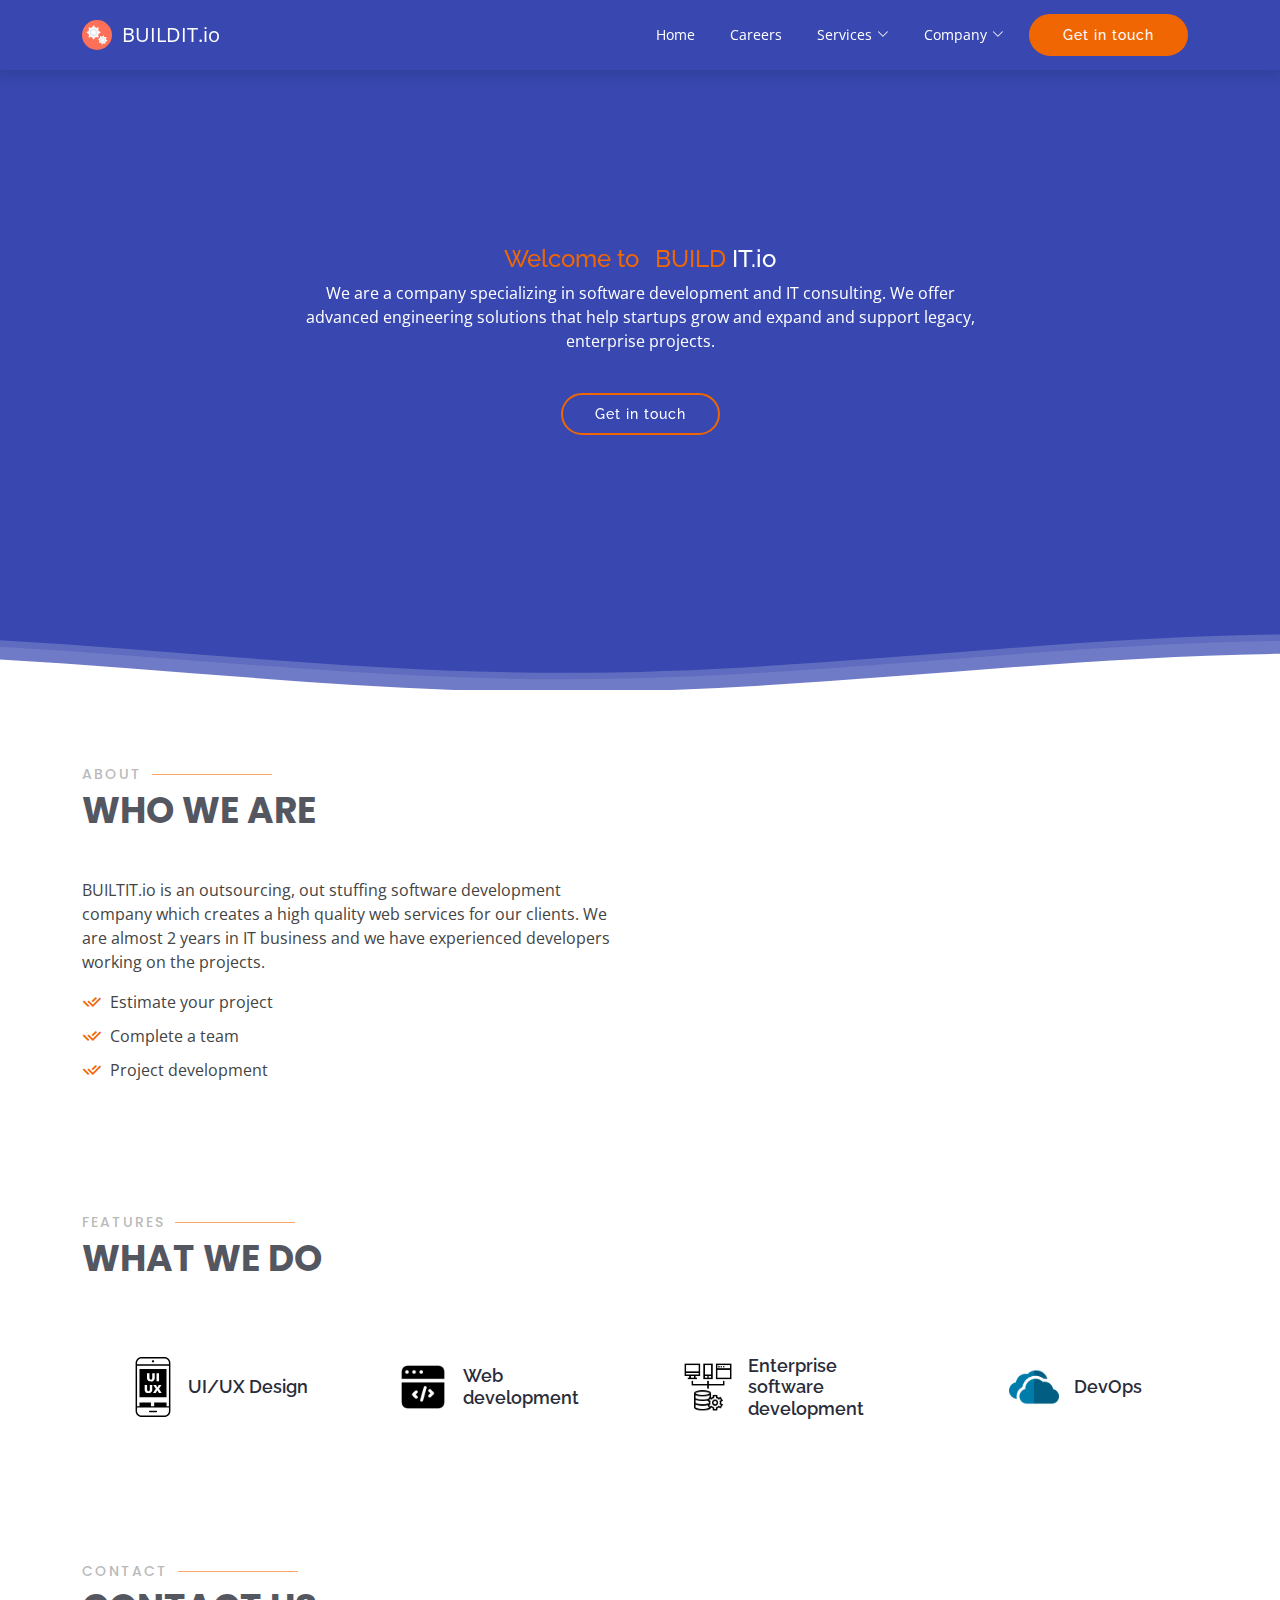
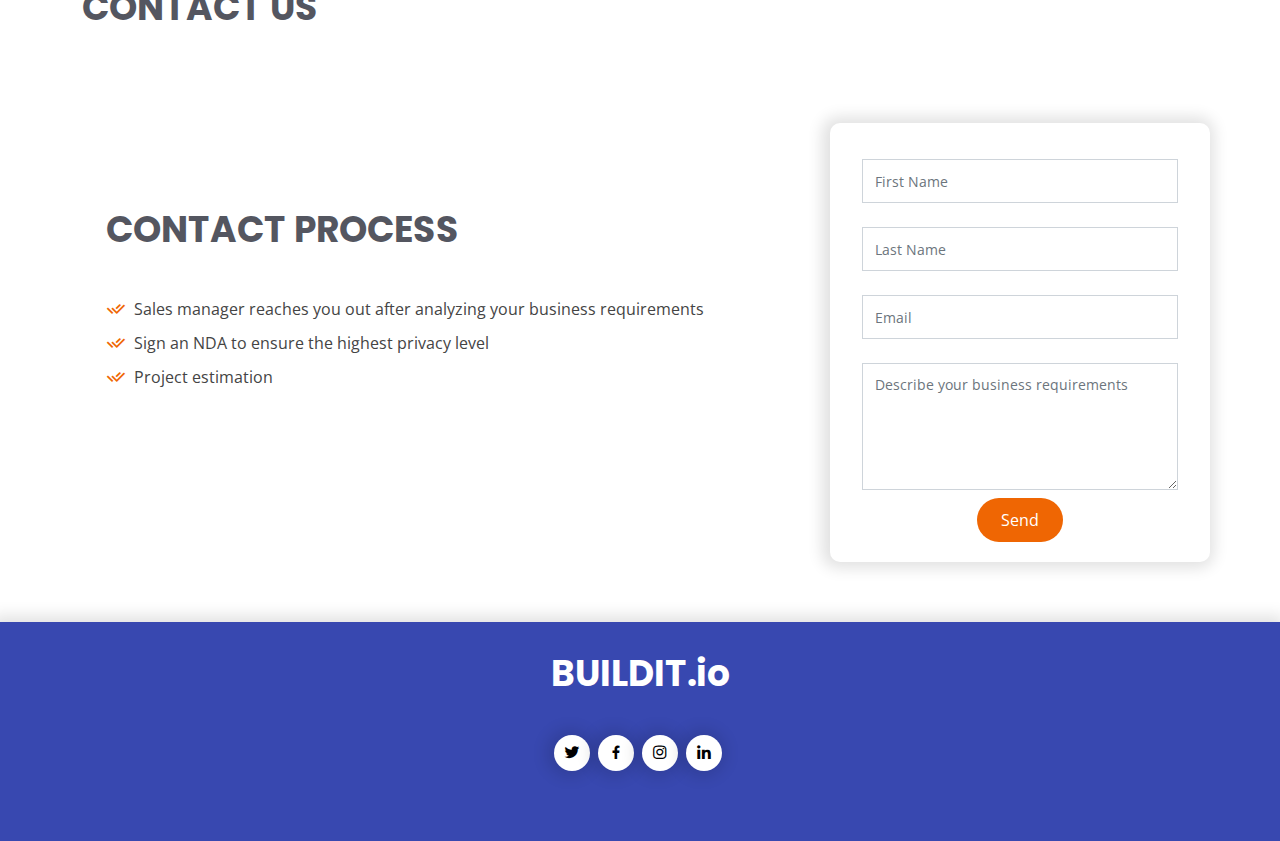
<file: index.html>
<!DOCTYPE html>
<html lang="en">

<head>
  <meta charset="utf-8">
  <meta content="width=device-width, initial-scale=1.0" name="viewport">

  <title>Buildit.io</title>
  <meta content="" name="description">
  <meta content="" name="keywords">

  <link rel="icon" type="image/x-icon" href="./assets/img/ss.svg">
  <link href="assets/img/apple-touch-icon.png" rel="apple-touch-icon">
  <link href="https://fonts.googleapis.com/css?family=Open+Sans:300,300i,400,400i,600,600i,700,700i|Raleway:300,300i,400,400i,500,500i,600,600i,700,700i|Poppins:300,300i,400,400i,500,500i,600,600i,700,700i" rel="stylesheet">
  <link href="assets/vendor/bootstrap/css/bootstrap.min.css" rel="stylesheet">
  <link href="assets/vendor/bootstrap-icons/bootstrap-icons.css" rel="stylesheet">
  <link href="assets/vendor/boxicons/css/boxicons.min.css" rel="stylesheet">
  <link href="assets/vendor/remixicon/remixicon.css" rel="stylesheet">
  <link href="assets/css/style.css" rel="stylesheet">
</head>

<body>
  <header id="header" class="fixed-top d-flex align-items-center">
    <div class="container d-flex align-items-center justify-content-between">
      
      <div>
        <a class="buildit" href="">
          <img src="./assets/img/ss.svg" width="30px" height="30px">
          <span style="padding-left: 10px; font-size: 20px;">
            BUILDIT.io
          </span>
        </a>
      </div>

      <nav id="navbar" class="navbar">
        <ul>
          <li><a class="" href="#">Home</a></li>
          <li><a class="" href="#">Careers</a></li>
          <li class="dropdown"><a href="#"><span>Services</span> <i class="bi bi-chevron-down"></i></a>
            <ul>
              <li><a href="#">UI/UX Design</a></li>
              <li><a href="#">Web development</a></li>
              <li><a href="#">Enterprise software development</a></li>
              <li><a href="#">DevOps</a></li>
            </ul>
          </li>
          
          <li class="dropdown"><a href="#"><span>Company</span> <i class="bi bi-chevron-down"></i></a>
            <ul>
              <li><a href="#">About</a></li>
              <li><a href="#">Team</a></li>
              <li><a href="#">Blog</a></li>
            </ul>
          </li>
          <li><a class="btn-get-started" href="contact.html">Get in touch</a></li>
        </ul>
        
        <i class="bi bi-list mobile-nav-toggle"></i>
      </nav>
    </div>
  </header>

  <section id="hero" class="d-flex flex-column justify-content-end align-items-center">
    <div id="heroCarousel" data-bs-interval="5000" class="container carousel carousel-fade" data-bs-ride="carousel">
      <div class="carousel-item active">
        <div class="carousel-container">
          
          <h4 class="" style="color: #ef6603;">
            Welcome to 
            <span style="padding-left: 10px;">
              BUILD
              <span style="color: white;">
                IT.io
              </span>
            </span>
          </h4>
          <p class="animate__animated fanimate__adeInUp">
            
           We are a company specializing in software development and IT consulting. We offer advanced engineering 
solutions that help startups grow and expand and support legacy, enterprise projects.
          </p>
          <a class="btn-get-started animate__animated animate__fadeInUp scrollto" href="contact.html">Get in touch</a>
        </div>
      </div>
    </div>

    <svg class="hero-waves" xmlns="http://www.w3.org/2000/svg" xmlns:xlink="http://www.w3.org/1999/xlink" viewBox="0 24 150 28 " preserveAspectRatio="none">
      <defs>
        <path id="wave-path" d="M-160 44c30 0 58-18 88-18s 58 18 88 18 58-18 88-18 58 18 88 18 v44h-352z">
      </defs>
      <g class="wave1">
        <use xlink:href="#wave-path" x="50" y="3" fill="rgba(255,255,255, .1)">
      </g>
      <g class="wave2">
        <use xlink:href="#wave-path" x="50" y="0" fill="rgba(255,255,255, .2)">
      </g>
      <g class="wave3">
        <use xlink:href="#wave-path" x="50" y="9" fill="#fff">
      </g>
    </svg>
  </section>



  <main id="main">
    <section id="about" class="about">
      <div class="container">
  
        <div class="section-title">
          <h2>About</h2>
          <p>Who we are</p>
        </div>
  
        <div class="row content">
          <div class="col-lg-6">
            <p>
              BUILTIT.io is an outsourcing, out stuffing software development company which creates a high quality web services for our clients. We are almost 2 years in IT business and we have experienced developers working on the projects.
            </p>
            <ul>
              <li><i class="ri-check-double-line"></i> Estimate your project</li>
              <li><i class="ri-check-double-line"></i> Complete a team</li>
              <li><i class="ri-check-double-line"></i> Project development</li>
            </ul>
          </div>
          <div class="col-lg-6 pt-4 pt-lg-0">
          </div>
        </div>
  
      </div>
    </section>

    <section id="features" class="features">
      <div class="container">
  
        <div class="section-title">
          <h2>Features</h2>
          <p>What we do</p>
        </div>

        <ul class="nav nav-tabs row d-flex">
          <li class="nav-item col-3">
            <a class="nav-link" href="#">
              <img src="./assets/img/features/mobile-ui-ux.svg" width="40px" height="60px">
              <h4 class="d-none d-lg-block">UI/UX Design</h4>
            </a>
          </li>
          <li class="nav-item col-3">
            <a class="nav-link" href="#">
              <img src="./assets/img/features/web.png" width="50px" height="50px">
              <h4 class="d-none d-lg-block">Web development</h4>
            </a>
          </li>
          <li class="nav-item col-3">
            <a class="nav-link" href="#">
              <img src="./assets/img/features/ent.png" width="50px" height="50px">
              <h4 class="d-none d-lg-block">Enterprise software development</h4>
            </a>
          </li>
          <li class="nav-item col-3">
            <a class="nav-link" href="#">
              <img src="./assets/img/features/devops.png" width="50px" height="50px">
              <h4 class="d-none d-lg-block">DevOps</h4>
            </a>
          </li>
        </ul>
  
      </div>
    </section>
    <section id="contact" class="contact">
      <div class="container">

        <div class="section-title">
          <h2>Contact</h2>
          <p>Contact Us</p>
        </div>

        <div class="row mt-5">

          <div class="col-lg-8">
            <div id="about" class="about">
              <div class="container">
          
                <div class="section-title">
                  <p>Contact process</p>
                </div>
          
                <div class="row content">
                  <div class="">
        
                    <ul>
                      <li><i class="ri-check-double-line"></i> Sales manager reaches you out after analyzing your business requirements</li>
                      <li><i class="ri-check-double-line"></i> Sign an NDA to ensure the highest privacy level</li>
                      <li><i class="ri-check-double-line"></i> Project estimation</li>
                    </ul>
                  </div>

                </div>
          
              </div>
            </div>
          </div>

          <div class="col-lg-4 mt-5 mt-lg-0 contact-form">

            <form role="form" class="php-email-form">
              <div class="form-group mt-3">
                <input type="text" name="name" class="form-control" id="name" placeholder="First Name" required>
              </div>
              <div class="form-group mt-3">
                <input type="email" class="form-control" name="email" id="email" placeholder="Last Name" required>
              </div>
              <div class="form-group mt-3">
                <input type="email" class="form-control" name="subject" id="subject" placeholder="Email" required>
              </div>
              <div class="form-group mt-3">
                <textarea class="form-control" name="message" rows="5" placeholder="Describe your business requirements" required></textarea>
              </div>
              <div class="text-center"><button type="submit">Send</button></div>
            </form>

          </div>

        </div>

      </div>
    </section>
  </main>

  <footer id="footer">
    <div class="container">
      <h3>BUILDIT.io</h3>
      <p></p>
      <div class="social-links">
        <a href="#" class="twitter"><i class="bx bxl-twitter"></i></a>
        <a href="#" class="facebook"><i class="bx bxl-facebook"></i></a>
        <a href="#" class="instagram"><i class="bx bxl-instagram"></i></a>
        <a href="#" class="linkedin"><i class="bx bxl-linkedin"></i></a>
      </div>

    </div>
  </footer>
  
  <script src="assets/vendor/bootstrap/js/bootstrap.bundle.min.js"></script>
  <script src="assets/js/main.js"></script>

</body>

</html>
</file>
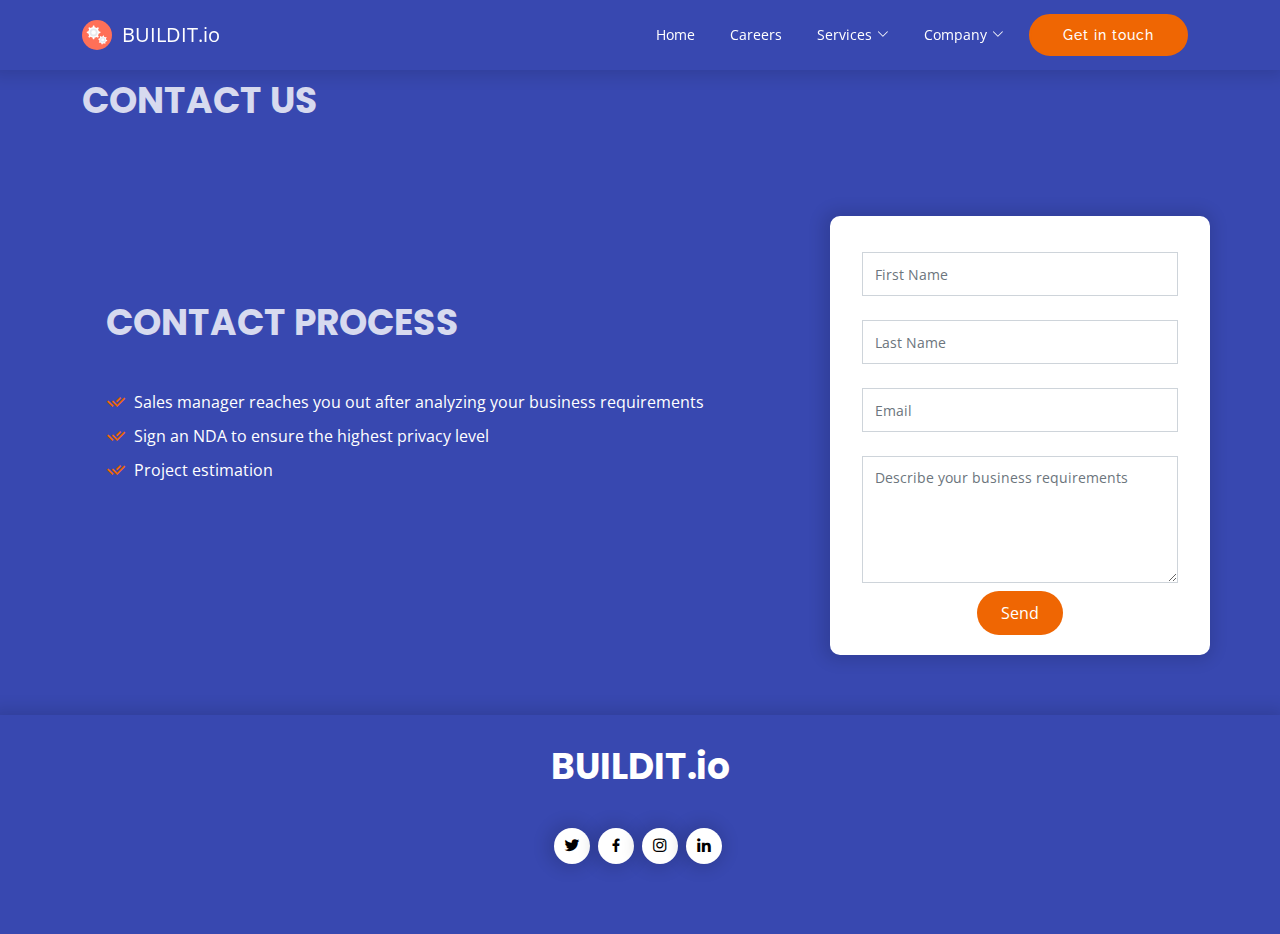
<file: contact.html>
<!DOCTYPE html>
<html lang="en">

<head>
  <meta charset="utf-8">
  <meta content="width=device-width, initial-scale=1.0" name="viewport">

  <title>Buildit.io</title>
  <meta content="" name="description">
  <meta content="" name="keywords">

  <link rel="icon" type="image/x-icon" href="./assets/img/ss.svg">
  <link href="assets/img/apple-touch-icon.png" rel="apple-touch-icon">
  <link href="https://fonts.googleapis.com/css?family=Open+Sans:300,300i,400,400i,600,600i,700,700i|Raleway:300,300i,400,400i,500,500i,600,600i,700,700i|Poppins:300,300i,400,400i,500,500i,600,600i,700,700i" rel="stylesheet">
  <link href="assets/vendor/bootstrap/css/bootstrap.min.css" rel="stylesheet">
  <link href="assets/vendor/bootstrap-icons/bootstrap-icons.css" rel="stylesheet">
  <link href="assets/vendor/boxicons/css/boxicons.min.css" rel="stylesheet">
  <link href="assets/vendor/remixicon/remixicon.css" rel="stylesheet">
  <link href="assets/css/style.css" rel="stylesheet">
</head>

<body style="background: #3848b0">
  <header id="header" class="fixed-top d-flex align-items-center">
    <div class="container d-flex align-items-center justify-content-between">
      
      <div>
        <a class="buildit" href="index.html">
          <img src="./assets/img/ss.svg" width="30px" height="30px">
          <span style="padding-left: 10px; font-size: 20px;">
            BUILDIT.io
          </span>
        </a>
      </div>

      <nav id="navbar" class="navbar">
        <ul>
          <li><a class="" href="index.html">Home</a></li>
          <li><a class="" href="#">Careers</a></li>
          <li class="dropdown"><a href="#"><span>Services</span> <i class="bi bi-chevron-down"></i></a>
            <ul>
              <li><a href="#">UI/UX Design</a></li>
              <li><a href="#">Web development</a></li>
              <li><a href="#">Enterprise software development</a></li>
              <li><a href="#">DevOps</a></li>
            </ul>
          </li>
          
          <li class="dropdown"><a href="#"><span>Company</span> <i class="bi bi-chevron-down"></i></a>
            <ul>
              <li><a href="#">About</a></li>
              <li><a href="#">Team</a></li>
              <li><a href="#">Blog</a></li>
            </ul>
          </li>
          <li><a class="btn-get-started">Get in touch</a></li>
        </ul>
        
        <i class="bi bi-list mobile-nav-toggle"></i>
      </nav>
    </div>
  </header>




  <main id="main" style="color: white">

    <section id="contact" class="contact">
      <div class="container">

        <div class="section-title">
          <h2 style="color: white">Contact</h2>
          <p style="color: white">Contact Us</p>
        </div>

        <div class="row mt-5">

          <div class="col-lg-8">
            <div id="about" class="about">
              <div class="container">
          
                <div class="section-title">
                  <p style="color: white">Contact process</p>
                </div>
          
                <div class="row content">
                  <div class="">
        
                    <ul>
                      <li><i class="ri-check-double-line"></i> Sales manager reaches you out after analyzing your business requirements</li>
                      <li><i class="ri-check-double-line"></i> Sign an NDA to ensure the highest privacy level</li>
                      <li><i class="ri-check-double-line"></i> Project estimation</li>
                    </ul>
                  </div>

                </div>
          
              </div>
            </div>
          </div>

          <div class="col-lg-4 mt-5 mt-lg-0 contact-form" style="background: white">

            <form role="form" class="php-email-form">
              <div class="form-group mt-3">
                <input type="text" name="name" class="form-control" id="name" placeholder="First Name" required>
              </div>
              <div class="form-group mt-3">
                <input type="email" class="form-control" name="email" id="email" placeholder="Last Name" required>
              </div>
              <div class="form-group mt-3">
                <input type="email" class="form-control" name="subject" id="subject" placeholder="Email" required>
              </div>
              <div class="form-group mt-3">
                <textarea class="form-control" name="message" rows="5" placeholder="Describe your business requirements" required></textarea>
              </div>
              <div class="text-center"><button type="submit">Send</button></div>
            </form>

          </div>

        </div>

      </div>
    </section>
  </main>

  <footer id="footer">
    <div class="container">
      <h3>BUILDIT.io</h3>
      <p></p>
      <div class="social-links">
        <a href="#" class="twitter"><i class="bx bxl-twitter"></i></a>
        <a href="#" class="facebook"><i class="bx bxl-facebook"></i></a>
        <a href="#" class="instagram"><i class="bx bxl-instagram"></i></a>
        <a href="#" class="linkedin"><i class="bx bxl-linkedin"></i></a>
      </div>

    </div>
  </footer>
  
  <script src="assets/vendor/bootstrap/js/bootstrap.bundle.min.js"></script>
  <script src="assets/js/main.js"></script>

</body>

</html>
</file>
<file: assets/css/style.css>
body {
  font-family: "Open Sans", sans-serif;
  color: #444444;
}

a {
  color: #ef6603;
  text-decoration: none;
}

a:hover {
  color: #fc8129;
  text-decoration: none;
}

h1, h2, h3, h4, h5, h6 {
  font-family: "Raleway", sans-serif;
}

@media screen and (max-width: 768px) {
  [data-aos-delay] {
    transition-delay: 0 !important;
  }
}


.buildit {
  display: flex;
  align-items:center;
  color: white;
}

#header {
  height: 70px;
  transition: all 0.5s;
  z-index: 1000;
  transition: all 0.5s;
  background: #3848b0;
  -webkit-box-shadow: -2px 0px 15px 6px rgba(0,0,0,0.12); 
  box-shadow: -2px 0px 15px 6px rgba(0,0,0,0.12);
}

.contact-form {
  border: 0px solid black;
  border-radius: 10px;
  -webkit-box-shadow: -2px 0px 15px 6px rgba(0,0,0,0.12); 
  box-shadow: -2px 0px 15px 6px rgba(0,0,0,0.12);
}
#header.header-transparent {
  background: transparent;
}
#header.header-scrolled {
  background: rgba(42, 44, 57, 0.9);
}
#header .logo h1 {
  font-size: 28px;
  margin: 0;
  padding: 0;
  line-height: 1;
  font-weight: 700;
  letter-spacing: 1px;
}
#header .logo h1 a, #header .logo h1 a:hover {
  color: #fff;
  text-decoration: none;
}
#header .logo img {
  padding: 0;
  margin: 0;
  max-height: 40px;
}
.navbar {
  padding: 0;
}
.navbar ul {
  margin: 0;
  padding: 0;
  display: flex;
  list-style: none;
  align-items: center;
}
.navbar li {
  position: relative;
}
.navbar a, .navbar a:focus {
  display: flex;
  align-items: center;
  justify-content: space-between;
  padding: 5px 15px 7px 15px;
  margin-left: 5px;
  font-size: 14px;
  color: #fff;
  white-space: nowrap;
  transition: 0.3s;
}
.navbar .btn-get-started {
  font-family: "Raleway", sans-serif;
  font-weight: 500;
  font-size: 14px;
  letter-spacing: 1px;
  display: inline-block;
  padding: 12px 32px;
  border-radius: 50px;
  transition: 0.5s;
  line-height: 1;
  margin: 10px;
  color: #fff;
  -webkit-animation-delay: 0.8s;
  animation-delay: 0.8s;
  border: 2px solid #ef6603;
  background: #ef6603;
}
.navbar .btn-get-started:hover {
  color: #fff;
  text-decoration: none;
  cursor: pointer;
}
.navbar a i, .navbar a:focus i {
  font-size: 12px;
  line-height: 0;
  margin-left: 5px;
}
.navbar .dropdown ul {
  display: block;
  position: absolute;
  left: 5px;
  top: calc(100% + 30px);
  margin: 5px 0 0 0;
  padding: 10px 0;
  z-index: 99;
  opacity: 0;
  visibility: hidden;
  background: #fff;
  box-shadow: 0px 0px 30px rgba(127, 137, 161, 0.25);
  transition: 0.3s;
  border-radius: 15px;
}
.navbar .dropdown ul li {
  min-width: 200px;
}
.navbar .dropdown ul a {
  padding: 10px 20px;
  color: #2a2c39;
  margin: 0 5px;
  font-size: 14px;
}
.navbar .dropdown ul a i {
  font-size: 12px;
}
.navbar .dropdown ul a:hover, .navbar .dropdown ul .active:hover, .navbar .dropdown ul li:hover > a {
  color: rgb(239, 119, 7);
}
.navbar .dropdown:hover > ul {
  opacity: 1;
  top: 100%;
  visibility: visible;
}
.navbar .dropdown .dropdown ul {
  top: 0;
  left: calc(100% - 30px);
  visibility: hidden;
}
.navbar .dropdown .dropdown:hover > ul {
  opacity: 1;
  top: 0;
  left: 100%;
  visibility: visible;
}
@media (max-width: 1366px) {
  .navbar .dropdown .dropdown ul {
    left: -90%;
  }
  .navbar .dropdown .dropdown:hover > ul {
    left: -100%;
  }
}

/**
* Mobile Navigation 
*/
.mobile-nav-toggle {
  color: #fff;
  font-size: 28px;
  cursor: pointer;
  display: none;
  line-height: 0;
  transition: 0.5s;
}

@media (max-width: 991px) {
  .mobile-nav-toggle {
    display: block;
  }

  .navbar ul {
    display: none;
  }
}
.navbar-mobile {
  position: fixed;
  overflow: hidden;
  top: 0;
  right: 0;
  left: 0;
  bottom: 0;
  background: rgba(20, 21, 28, 0.9);
  transition: 0.3s;
  z-index: 999;
}
.navbar-mobile .mobile-nav-toggle {
  position: absolute;
  top: 15px;
  right: 15px;
}
.navbar-mobile ul {
  display: block;
  position: absolute;
  top: 55px;
  right: 15px;
  bottom: 15px;
  left: 15px;
  padding: 10px 0;
  border-radius: 10px;
  background-color: #fff;
  overflow-y: auto;
  transition: 0.3s;
}
.navbar-mobile a, .navbar-mobile a:focus {
  padding: 10px 20px;
  margin: 5px;
  font-size: 15px;
  color: #2a2c39;
}
.navbar-mobile a:hover, .navbar-mobile .active, .navbar-mobile li:hover > a {
  color: #fff;
}
.navbar-mobile .getstarted, .navbar-mobile .getstarted:focus {
  margin: 15px;
}
.navbar-mobile .dropdown ul {
  position: static;
  display: none;
  margin: 10px 20px;
  padding: 10px 0;
  z-index: 99;
  opacity: 1;
  visibility: visible;
  background: #fff;
  box-shadow: 0px 0px 30px rgba(127, 137, 161, 0.25);
}
.navbar-mobile .dropdown ul li {
  min-width: 200px;
}
.navbar-mobile .dropdown ul a {
  padding: 10px 20px;
}
.navbar-mobile .dropdown ul a i {
  font-size: 12px;
}
.navbar-mobile .dropdown ul a:hover, .navbar-mobile .dropdown ul .active:hover, .navbar-mobile .dropdown ul li:hover > a {
  color: #fff;
}
.navbar-mobile .dropdown > .dropdown-active {
  display: block;
}

/*--------------------------------------------------------------
# Hero Section
--------------------------------------------------------------*/
#hero {
  width: 100%;
  overflow: hidden;
  position: relative;
  background: linear-gradient(0deg, #3848b0 0%, #3848b0 100%);
  padding: 0;
}
#hero .carousel-container {
  display: flex;
  justify-content: center;
  align-items: center;
  flex-direction: column;
  text-align: center;
  position: relative;
  height: 70vh;
  padding-top: 60px;
}
#hero h2 {
  color: #fff;
  margin-bottom: 30px;
  font-size: 48px;
  font-weight: 700;
}
#hero p {
  width: 80%;
  -webkit-animation-delay: 0.4s;
  animation-delay: 0.4s;
  margin: 0 auto 30px auto;
  color: #fff;
}
#hero .carousel-control-prev, #hero .carousel-control-next {
  width: 10%;
}
#hero .carousel-control-next-icon, #hero .carousel-control-prev-icon {
  background: none;
  font-size: 48px;
  line-height: 1;
  width: auto;
  height: auto;
}
#hero .btn-get-started {
  font-family: "Raleway", sans-serif;
  font-weight: 500;
  font-size: 14px;
  letter-spacing: 1px;
  display: inline-block;
  padding: 12px 32px;
  border-radius: 50px;
  transition: 0.5s;
  line-height: 1;
  margin: 10px;
  color: #fff;
  -webkit-animation-delay: 0.8s;
  animation-delay: 0.8s;
  border: 2px solid #ef6603;
}
#hero .btn-get-started:hover {
  background: #ef6603;
  color: #fff;
  text-decoration: none;
  cursor: pointer;
}
@media (min-width: 1024px) {
  #hero p {
    width: 60%;
  }
  #hero .carousel-control-prev, #hero .carousel-control-next {
    width: 5%;
  }
}
@media (max-width: 768px) {
  #hero .carousel-container {
    height: 90vh;
  }
  #hero h2 {
    font-size: 28px;
  }
}

.hero-waves {
  display: block;
  width: 100%;
  height: 60px;
  position: relative;
}

.wave1 use {
  -webkit-animation: move-forever1 10s linear infinite;
  animation: move-forever1 10s linear infinite;
  -webkit-animation-delay: -2s;
  animation-delay: -2s;
}

.wave2 use {
  -webkit-animation: move-forever2 8s linear infinite;
  animation: move-forever2 8s linear infinite;
  -webkit-animation-delay: -2s;
  animation-delay: -2s;
}

.wave3 use {
  -webkit-animation: move-forever3 6s linear infinite;
  animation: move-forever3 6s linear infinite;
  -webkit-animation-delay: -2s;
  animation-delay: -2s;
}

@-webkit-keyframes move-forever1 {
  0% {
    transform: translate(85px, 0%);
  }
  100% {
    transform: translate(-90px, 0%);
  }
}

@keyframes move-forever1 {
  0% {
    transform: translate(85px, 0%);
  }
  100% {
    transform: translate(-90px, 0%);
  }
}
@-webkit-keyframes move-forever2 {
  0% {
    transform: translate(-90px, 0%);
  }
  100% {
    transform: translate(85px, 0%);
  }
}
@keyframes move-forever2 {
  0% {
    transform: translate(-90px, 0%);
  }
  100% {
    transform: translate(85px, 0%);
  }
}
@-webkit-keyframes move-forever3 {
  0% {
    transform: translate(-90px, 0%);
  }
  100% {
    transform: translate(85px, 0%);
  }
}
@keyframes move-forever3 {
  0% {
    transform: translate(-90px, 0%);
  }
  100% {
    transform: translate(85px, 0%);
  }
}
/*--------------------------------------------------------------
# Sections General
--------------------------------------------------------------*/
section {
  padding: 60px 0;
  overflow: hidden;
}

.section-title {
  opacity: 0.8;
  padding-bottom: 40px;
}
.section-title h2 {
  font-size: 14px;
  font-weight: 500;
  padding: 0;
  line-height: 1px;
  margin: 0 0 5px 0;
  letter-spacing: 2px;
  text-transform: uppercase;
  color: #aaaaaa;
  font-family: "Poppins", sans-serif;
}
.section-title h2::after {
  content: "";
  width: 120px;
  height: 1px;
  display: inline-block;
  background: #fd9042;
  margin: 4px 10px;
}
.section-title p {
  margin: 0;
  margin: 0;
  font-size: 36px;
  font-weight: 700;
  text-transform: uppercase;
  font-family: "Poppins", sans-serif;
  color: #2a2c39;
}

/*--------------------------------------------------------------
# About
--------------------------------------------------------------*/
.about {
  padding-top: 80px;
}
.about .content h3 {
  font-weight: 600;
  font-size: 26px;
}
.about .content ul {
  list-style: none;
  padding: 0;
}
.about .content ul li {
  padding-left: 28px;
  position: relative;
}
.about .content ul li + li {
  margin-top: 10px;
}
.about .content ul i {
  position: absolute;
  left: 0;
  top: 2px;
  font-size: 20px;
  color: #ef6603;
  line-height: 1;
}
.about .content p:last-child {
  margin-bottom: 0;
}
.about .content .btn-learn-more {
  font-family: "Raleway", sans-serif;
  font-weight: 600;
  font-size: 14px;
  letter-spacing: 1px;
  display: inline-block;
  padding: 12px 32px;
  border-radius: 5px;
  transition: 0.3s;
  line-height: 1;
  color: #ef6603;
  -webkit-animation-delay: 0.8s;
  animation-delay: 0.8s;
  margin-top: 6px;
  border: 2px solid #ef6603;
}
.about .content .btn-learn-more:hover {
  background: #ef6603;
  color: #fff;
  text-decoration: none;
}

/*--------------------------------------------------------------
# Features
--------------------------------------------------------------*/
.features .nav-tabs {
  border: 0;
  display: flex;
  align-items:center;
}
.features .nav-link {
  /* border: 1px solid #d4d6df; */
  padding: 15px;
  transition: 0.3s;
  color: #2a2c39;
  /* border-radius: 0; */
  display: flex;
  align-items: center;
  justify-content: center;
}
.features .nav-link i {
  padding-right: 15px;
  font-size: 48px;
}
.features .nav-link img {
  margin: 15px;
  font-size: 48px;
}

.features .nav-link h4 {
  font-size: 18px;
  font-weight: 600;
  margin: 0;
}
/* .features .nav-link:hover {
  color: #ef6603;
} */
/* .features .nav-link.active {
  background: #ef6603;
  color: #fff;
  border-color: #ef6603;
} */
@media (max-width: 768px) {
  .features .nav-link i {
    padding: 0;
    line-height: 1;
    font-size: 36px;
  }
}
@media (max-width: 575px) {
  .features .nav-link {
    padding: 15px;
  }
  .features .nav-link i {
    font-size: 24px;
  }
}
.features .tab-content {
  margin-top: 30px;
}
.features .tab-pane h3 {
  font-weight: 600;
  font-size: 26px;
}
.features .tab-pane ul {
  list-style: none;
  padding: 0;
}
.features .tab-pane ul li {
  padding-bottom: 10px;
}
.features .tab-pane ul i {
  font-size: 20px;
  padding-right: 4px;
  color: #ef6603;
}
.features .tab-pane p:last-child {
  margin-bottom: 0;
}

/*--------------------------------------------------------------
# Cta
--------------------------------------------------------------*/
.cta {
  background: #3848b0;
  -webkit-box-shadow: -2px 0px 15px 6px rgba(0,0,0,0.12); 
  box-shadow: -2px 0px 15px 6px rgba(0,0,0,0.12);
  padding: 40px 0;
}
.cta h3 {
  color: #fff;
  font-size: 28px;
  font-weight: 700;
}
.cta p {
  color: #fff;
}
.cta .cta-btn {
  font-family: "Raleway", sans-serif;
  text-transform: uppercase;
  font-weight: 700;
  font-size: 14px;
  letter-spacing: 1px;
  display: inline-block;
  padding: 12px 30px;
  border-radius: 50px;
  transition: 0.5s;
  margin: 10px;
  color: #fff;
  background: #ef6603;
}
.cta .cta-btn:hover {
  background: #fff;
  color: #ef6603;
}
@media (max-width: 1024px) {
  .cta {
    background-attachment: scroll;
  }
}
@media (min-width: 769px) {
  .cta .cta-btn-container {
    display: flex;
    align-items: center;
    justify-content: flex-end;
  }
}

/*--------------------------------------------------------------
# Services
--------------------------------------------------------------*/
.services .icon-box {
  padding: 30px;
  position: relative;
  overflow: hidden;
  border-radius: 10px;
  background: #fff;
  box-shadow: 0 2px 29px 0 rgba(68, 88, 144, 0.12);
  transition: all 0.4s ease-in-out;
  width: 100%;
  height: 100%;
}
.services .icon-box:hover {
  transform: translateY(-10px);
  box-shadow: 0 2px 35px 0 rgba(68, 88, 144, 0.2);
}
.services .icon {
  position: absolute;
  left: -20px;
  top: calc(50% - 30px);
}
.services .icon i {
  font-size: 64px;
  line-height: 1;
  transition: 0.5s;
}
.services .title {
  margin-left: 40px;
  font-weight: 700;
  margin-bottom: 15px;
  font-size: 18px;
}
.services .title a {
  color: #2a2c39;
  transition: ease-in-out 0.3s;
}
.services .title a:hover {
  color: #ef6603;
}
.services .description {
  font-size: 14px;
  margin-left: 40px;
  line-height: 24px;
  margin-bottom: 0;
}

/*--------------------------------------------------------------
# Portfolio
--------------------------------------------------------------*/
.portfolio #portfolio-flters {
  list-style: none;
  margin-bottom: 20px;
}
.portfolio #portfolio-flters li {
  cursor: pointer;
  display: inline-block;
  margin: 0 0 10px 10px;
  font-size: 16px;
  font-weight: 500;
  line-height: 1;
  text-transform: uppercase;
  color: #444444;
  transition: all 0.3s ease-in-out;
}
.portfolio #portfolio-flters li::before {
  content: "[";
  margin-right: 6px;
  color: #fff;
  font-size: 18px;
  font-weight: 400;
  transition: all 0.3s ease-in-out;
}
.portfolio #portfolio-flters li::after {
  content: "]";
  margin-left: 6px;
  color: #fff;
  font-size: 18px;
  font-weight: 400;
  transition: all 0.3s ease-in-out;
}
.portfolio #portfolio-flters li:hover, .portfolio #portfolio-flters li.filter-active {
  color: #ef6603;
}
.portfolio #portfolio-flters li.filter-active::before, .portfolio #portfolio-flters li.filter-active::after {
  color: #ef6603;
}
.portfolio .portfolio-item {
  margin-bottom: 30px;
}
.portfolio .portfolio-item .portfolio-img {
  overflow: hidden;
}
.portfolio .portfolio-item .portfolio-img img {
  transition: all 0.8s ease-in-out;
}
.portfolio .portfolio-item .portfolio-info {
  opacity: 0;
  position: absolute;
  left: 15px;
  bottom: 0;
  z-index: 3;
  right: 15px;
  transition: all ease-in-out 0.3s;
  background: rgba(0, 0, 0, 0.5);
  padding: 10px 15px;
}
.portfolio .portfolio-item .portfolio-info h4 {
  font-size: 18px;
  color: #fff;
  font-weight: 600;
  color: #fff;
  margin-bottom: 0px;
}
.portfolio .portfolio-item .portfolio-info p {
  color: #fedac0;
  font-size: 14px;
  margin-bottom: 0;
}
.portfolio .portfolio-item .portfolio-info .preview-link, .portfolio .portfolio-item .portfolio-info .details-link {
  position: absolute;
  right: 40px;
  font-size: 24px;
  top: calc(50% - 18px);
  color: #fff;
  transition: 0.3s;
}
.portfolio .portfolio-item .portfolio-info .preview-link:hover, .portfolio .portfolio-item .portfolio-info .details-link:hover {
  color: #fd9f5b;
}
.portfolio .portfolio-item .portfolio-info .details-link {
  right: 10px;
}
.portfolio .portfolio-item .portfolio-links {
  opacity: 0;
  left: 0;
  right: 0;
  text-align: center;
  z-index: 3;
  position: absolute;
  transition: all ease-in-out 0.3s;
}
.portfolio .portfolio-item .portfolio-links a {
  color: #fff;
  margin: 0 2px;
  font-size: 28px;
  display: inline-block;
  transition: 0.3s;
}
.portfolio .portfolio-item .portfolio-links a:hover {
  color: #fd9f5b;
}
.portfolio .portfolio-item:hover .portfolio-img img {
  transform: scale(1.2);
}
.portfolio .portfolio-item:hover .portfolio-info {
  opacity: 1;
}

/*--------------------------------------------------------------
# Portfolio Details
--------------------------------------------------------------*/
.portfolio-details {
  padding-top: 40px;
}
.portfolio-details .portfolio-details-slider img {
  width: 100%;
}
.portfolio-details .portfolio-details-slider .swiper-pagination {
  margin-top: 20px;
  position: relative;
}
.portfolio-details .portfolio-details-slider .swiper-pagination .swiper-pagination-bullet {
  width: 12px;
  height: 12px;
  background-color: #fff;
  opacity: 1;
  border: 1px solid #ef6603;
}
.portfolio-details .portfolio-details-slider .swiper-pagination .swiper-pagination-bullet-active {
  background-color: #ef6603;
}
.portfolio-details .portfolio-info {
  padding: 30px;
  box-shadow: 0px 0 30px rgba(42, 44, 57, 0.08);
}
.portfolio-details .portfolio-info h3 {
  font-size: 22px;
  font-weight: 700;
  margin-bottom: 20px;
  padding-bottom: 20px;
  border-bottom: 1px solid #eee;
}
.portfolio-details .portfolio-info ul {
  list-style: none;
  padding: 0;
  font-size: 15px;
}
.portfolio-details .portfolio-info ul li + li {
  margin-top: 10px;
}
.portfolio-details .portfolio-description {
  padding-top: 30px;
}
.portfolio-details .portfolio-description h2 {
  font-size: 26px;
  font-weight: 700;
  margin-bottom: 20px;
}
.portfolio-details .portfolio-description p {
  padding: 0;
}

/*--------------------------------------------------------------
# Testimonials
--------------------------------------------------------------*/
.testimonials .testimonials-carousel, .testimonials .testimonials-slider {
  overflow: hidden;
}
.testimonials .testimonial-item {
  box-sizing: content-box;
  padding: 30px 30px 0 30px;
  margin: 30px 15px;
  text-align: center;
  min-height: 350px;
  box-shadow: 0px 2px 12px rgba(0, 0, 0, 0.08);
}
.testimonials .testimonial-item .testimonial-img {
  width: 90px;
  border-radius: 50%;
  border: 4px solid #fff;
  margin: 0 auto;
}
.testimonials .testimonial-item h3 {
  font-size: 18px;
  font-weight: bold;
  margin: 10px 0 5px 0;
  color: #111;
}
.testimonials .testimonial-item h4 {
  font-size: 14px;
  color: #999;
  margin: 0;
}
.testimonials .testimonial-item .quote-icon-left, .testimonials .testimonial-item .quote-icon-right {
  color: #fedac0;
  font-size: 26px;
}
.testimonials .testimonial-item .quote-icon-left {
  display: inline-block;
  left: -5px;
  position: relative;
}
.testimonials .testimonial-item .quote-icon-right {
  display: inline-block;
  right: -5px;
  position: relative;
  top: 10px;
}
.testimonials .testimonial-item p {
  font-style: italic;
  margin: 0 auto 15px auto;
}
.testimonials .swiper-pagination {
  margin-top: 20px;
  position: relative;
}
.testimonials .swiper-pagination .swiper-pagination-bullet {
  width: 12px;
  height: 12px;
  background-color: #fff;
  opacity: 1;
  border: 1px solid #ef6603;
}
.testimonials .swiper-pagination .swiper-pagination-bullet-active {
  background-color: #ef6603;
}

/*--------------------------------------------------------------
# Pricing
--------------------------------------------------------------*/
.pricing .box {
  padding: 20px;
  background: #fff;
  text-align: center;
  box-shadow: 0px 0px 4px rgba(0, 0, 0, 0.12);
  border-radius: 5px;
  position: relative;
  overflow: hidden;
}
.pricing h3 {
  font-weight: 400;
  margin: -20px -20px 25px -20px;
  padding: 30px 15px;
  font-size: 18px;
  font-weight: 600;
  color: #777777;
  background: #f8f8f8;
}
.pricing h4 {
  font-size: 36px;
  color: #ef6603;
  font-weight: 600;
  font-family: "Poppins", sans-serif;
  margin-bottom: 20px;
}
.pricing h4 sup {
  font-size: 20px;
  top: -15px;
  left: -3px;
}
.pricing h4 span {
  color: #bababa;
  font-size: 16px;
  font-weight: 300;
}
.pricing ul {
  padding: 0;
  list-style: none;
  color: #444444;
  text-align: center;
  line-height: 20px;
  font-size: 14px;
}
.pricing ul li {
  padding-bottom: 16px;
}
.pricing ul i {
  color: #ef6603;
  font-size: 18px;
  padding-right: 4px;
}
.pricing ul .na {
  color: #ccc;
  text-decoration: line-through;
}
.pricing .btn-wrap {
  margin: 20px -20px -20px -20px;
  padding: 20px 15px;
  background: #f8f8f8;
  text-align: center;
}
.pricing .btn-buy {
  background: #ef6603;
  display: inline-block;
  padding: 8px 35px 10px 35px;
  border-radius: 50px;
  color: #fff;
  transition: none;
  font-size: 14px;
  font-weight: 400;
  font-family: "Raleway", sans-serif;
  font-weight: 600;
  transition: 0.3s;
}
.pricing .btn-buy:hover {
  background: #fc8129;
}
.pricing .featured {
  border: 2px solid #ef6603;
}
.pricing .featured h3 {
  color: #fff;
  background: #ef6603;
}
.pricing .advanced {
  width: 200px;
  position: absolute;
  top: 18px;
  right: -68px;
  transform: rotate(45deg);
  z-index: 1;
  font-size: 14px;
  padding: 1px 0 3px 0;
  background: #ef6603;
  color: #fff;
}

/*--------------------------------------------------------------
# F.A.Q
--------------------------------------------------------------*/
.faq {
  padding: 60px 0;
}
.faq .faq-list {
  padding: 0;
  list-style: none;
}
.faq .faq-list li {
  border-bottom: 1px solid #ececf1;
  margin-bottom: 20px;
  padding-bottom: 20px;
}
.faq .faq-list .question {
  display: block;
  position: relative;
  font-family: #ef6603;
  font-size: 18px;
  line-height: 24px;
  font-weight: 400;
  padding-left: 25px;
  cursor: pointer;
  color: #bd5102;
  transition: 0.3s;
}
.faq .faq-list i {
  font-size: 16px;
  position: absolute;
  left: 0;
  top: -2px;
}
.faq .faq-list p {
  margin-bottom: 0;
  padding: 10px 0 0 25px;
}
.faq .faq-list .icon-show {
  display: none;
}
.faq .faq-list .collapsed {
  color: black;
}
.faq .faq-list .collapsed:hover {
  color: #ef6603;
}
.faq .faq-list .collapsed .icon-show {
  display: inline-block;
  transition: 0.6s;
}
.faq .faq-list .collapsed .icon-close {
  display: none;
  transition: 0.6s;
}

/*--------------------------------------------------------------
# Team
--------------------------------------------------------------*/
.team {
  background: #fff;
  padding: 60px 0;
}
.team .member {
  margin-bottom: 20px;
  overflow: hidden;
  border-radius: 5px;
  background: #fff;
  box-shadow: 0px 2px 15px rgba(0, 0, 0, 0.1);
}
.team .member .member-img {
  position: relative;
  overflow: hidden;
}
.team .member .social {
  position: absolute;
  left: 0;
  bottom: 30px;
  right: 0;
  opacity: 0;
  transition: ease-in-out 0.3s;
  display: flex;
  align-items: center;
  justify-content: center;
}
.team .member .social a {
  transition: color 0.3s;
  margin: 0 3px;
  border-radius: 50px;
  width: 36px;
  height: 36px;
  background: rgba(239, 102, 3, 0.8);
  transition: ease-in-out 0.3s;
  color: #fff;
  display: inline-flex;
  align-items: center;
  justify-content: center;
}
.team .member .social a:hover {
  background: #fc8129;
}
.team .member .social i {
  font-size: 18px;
  line-height: 0;
}
.team .member .member-info {
  padding: 25px 15px;
}
.team .member .member-info h4 {
  font-weight: 700;
  margin-bottom: 5px;
  font-size: 18px;
  color: #2a2c39;
}
.team .member .member-info span {
  display: block;
  font-size: 13px;
  font-weight: 400;
  color: #aaaaaa;
}
.team .member .member-info p {
  font-style: italic;
  font-size: 14px;
  line-height: 26px;
  color: #777777;
}
.team .member:hover .social {
  opacity: 1;
  bottom: 15px;
}

/*--------------------------------------------------------------
# Contact
--------------------------------------------------------------*/
.contact .info {
  width: 100%;
  background: #fff;
}
.contact .info i {
  font-size: 20px;
  color: #ef6603;
  float: left;
  width: 44px;
  height: 44px;
  background: #ffecde;
  display: flex;
  justify-content: center;
  align-items: center;
  border-radius: 50px;
  transition: all 0.3s ease-in-out;
}
.contact .info h4 {
  padding: 0 0 0 60px;
  font-size: 22px;
  font-weight: 600;
  margin-bottom: 5px;
  color: #2a2c39;
}
.contact .info p {
  padding: 0 0 0 60px;
  margin-bottom: 0;
  font-size: 14px;
  color: #555974;
}
.contact .info .email, .contact .info .phone {
  margin-top: 40px;
}
.contact .info .email:hover i, .contact .info .address:hover i, .contact .info .phone:hover i {
  background: #ef6603;
  color: #fff;
}
.contact .php-email-form {
  width: 100%;
  padding: 20px;
}
.contact .php-email-form .form-group {
  padding-bottom: 8px;
}
.contact .php-email-form .error-message {
  display: none;
  color: #fff;
  background: #ed3c0d;
  text-align: left;
  padding: 15px;
  font-weight: 600;
}
.contact .php-email-form .error-message br + br {
  margin-top: 25px;
}
.contact .php-email-form .sent-message {
  display: none;
  color: #fff;
  background: #18d26e;
  text-align: center;
  padding: 15px;
  font-weight: 600;
}
.contact .php-email-form .loading {
  display: none;
  background: #fff;
  text-align: center;
  padding: 15px;
}
.contact .php-email-form .loading:before {
  content: "";
  display: inline-block;
  border-radius: 50%;
  width: 24px;
  height: 24px;
  margin: 0 10px -6px 0;
  border: 3px solid #18d26e;
  border-top-color: #eee;
  -webkit-animation: animate-loading 1s linear infinite;
  animation: animate-loading 1s linear infinite;
}
.contact .php-email-form input, .contact .php-email-form textarea {
  border-radius: 0;
  box-shadow: none;
  font-size: 14px;
}
.contact .php-email-form input {
  height: 44px;
}
.contact .php-email-form textarea {
  padding: 10px 12px;
}
.contact .php-email-form button[type=submit] {
  background: #ef6603;
  border: 0;
  padding: 10px 24px;
  color: #fff;
  transition: 0.4s;
  border-radius: 50px;
}
.contact .php-email-form button[type=submit]:hover {
  background: #fc8129;
}
@-webkit-keyframes animate-loading {
  0% {
    transform: rotate(0deg);
  }
  100% {
    transform: rotate(360deg);
  }
}
@keyframes animate-loading {
  0% {
    transform: rotate(0deg);
  }
  100% {
    transform: rotate(360deg);
  }
}

/*--------------------------------------------------------------
# Breadcrumbs
--------------------------------------------------------------*/
.breadcrumbs {
  padding: 15px 0;
  margin-top: 70px;
  background: #f7f8f9;
  min-height: 40px;
}
.breadcrumbs h2 {
  font-size: 28px;
  font-weight: 400;
  margin: 0;
}
.breadcrumbs ol {
  display: flex;
  flex-wrap: wrap;
  list-style: none;
  padding: 0;
  margin: 0;
  font-size: 14px;
}
@media (max-width: 992px) {
  .breadcrumbs ol {
    margin-top: 10px;
  }
}
.breadcrumbs ol li + li {
  padding-left: 10px;
}
.breadcrumbs ol li + li::before {
  display: inline-block;
  padding-right: 10px;
  color: #404356;
  content: "/";
}
@media (max-width: 768px) {
  .breadcrumbs .d-flex {
    display: block !important;
  }
  .breadcrumbs ol {
    display: block;
  }
  .breadcrumbs ol li {
    display: inline-block;
  }
}

/*--------------------------------------------------------------
# Footer
--------------------------------------------------------------*/
#footer {
  color: #fff;
  font-size: 14px;
  text-align: center;
  padding: 30px 0;
  background: #3848b0;
  -webkit-box-shadow: -2px 0px 15px 6px rgba(0,0,0,0.12); 
  box-shadow: -2px 0px 15px 6px rgba(0,0,0,0.12);
}
#footer h3 {
  font-size: 36px;
  font-weight: 700;
  color: #fff;
  position: relative;
  font-family: "Poppins", sans-serif;
  padding: 0;
  margin: 0 0 15px 0;
}
#footer p {
  font-size: 15;
  font-style: italic;
  padding: 0;
  margin: 0 0 40px 0;
}
#footer .social-links {
  margin: 0 0 40px 0;
}
#footer .social-links a {
  font-size: 18px;
  display: inline-block;
  background: white;
  color: black;
  line-height: 1;
  padding: 8px 0;
  margin-right: 4px;
  border-radius: 50%;
  text-align: center;
  width: 36px;
  height: 36px;
  transition: 0.3s;
  -webkit-box-shadow: -2px 0px 15px 6px rgba(0,0,0,0.12); 
  box-shadow: -2px 0px 15px 6px rgba(0,0,0,0.12);
}
#footer .social-links a:hover {
  background: #bd5102;
  color: #fff;
  text-decoration: none;
}
#footer .copyright {
  margin: 0 0 5px 0;
}
#footer .credits {
  font-size: 13px;
}
</file>
